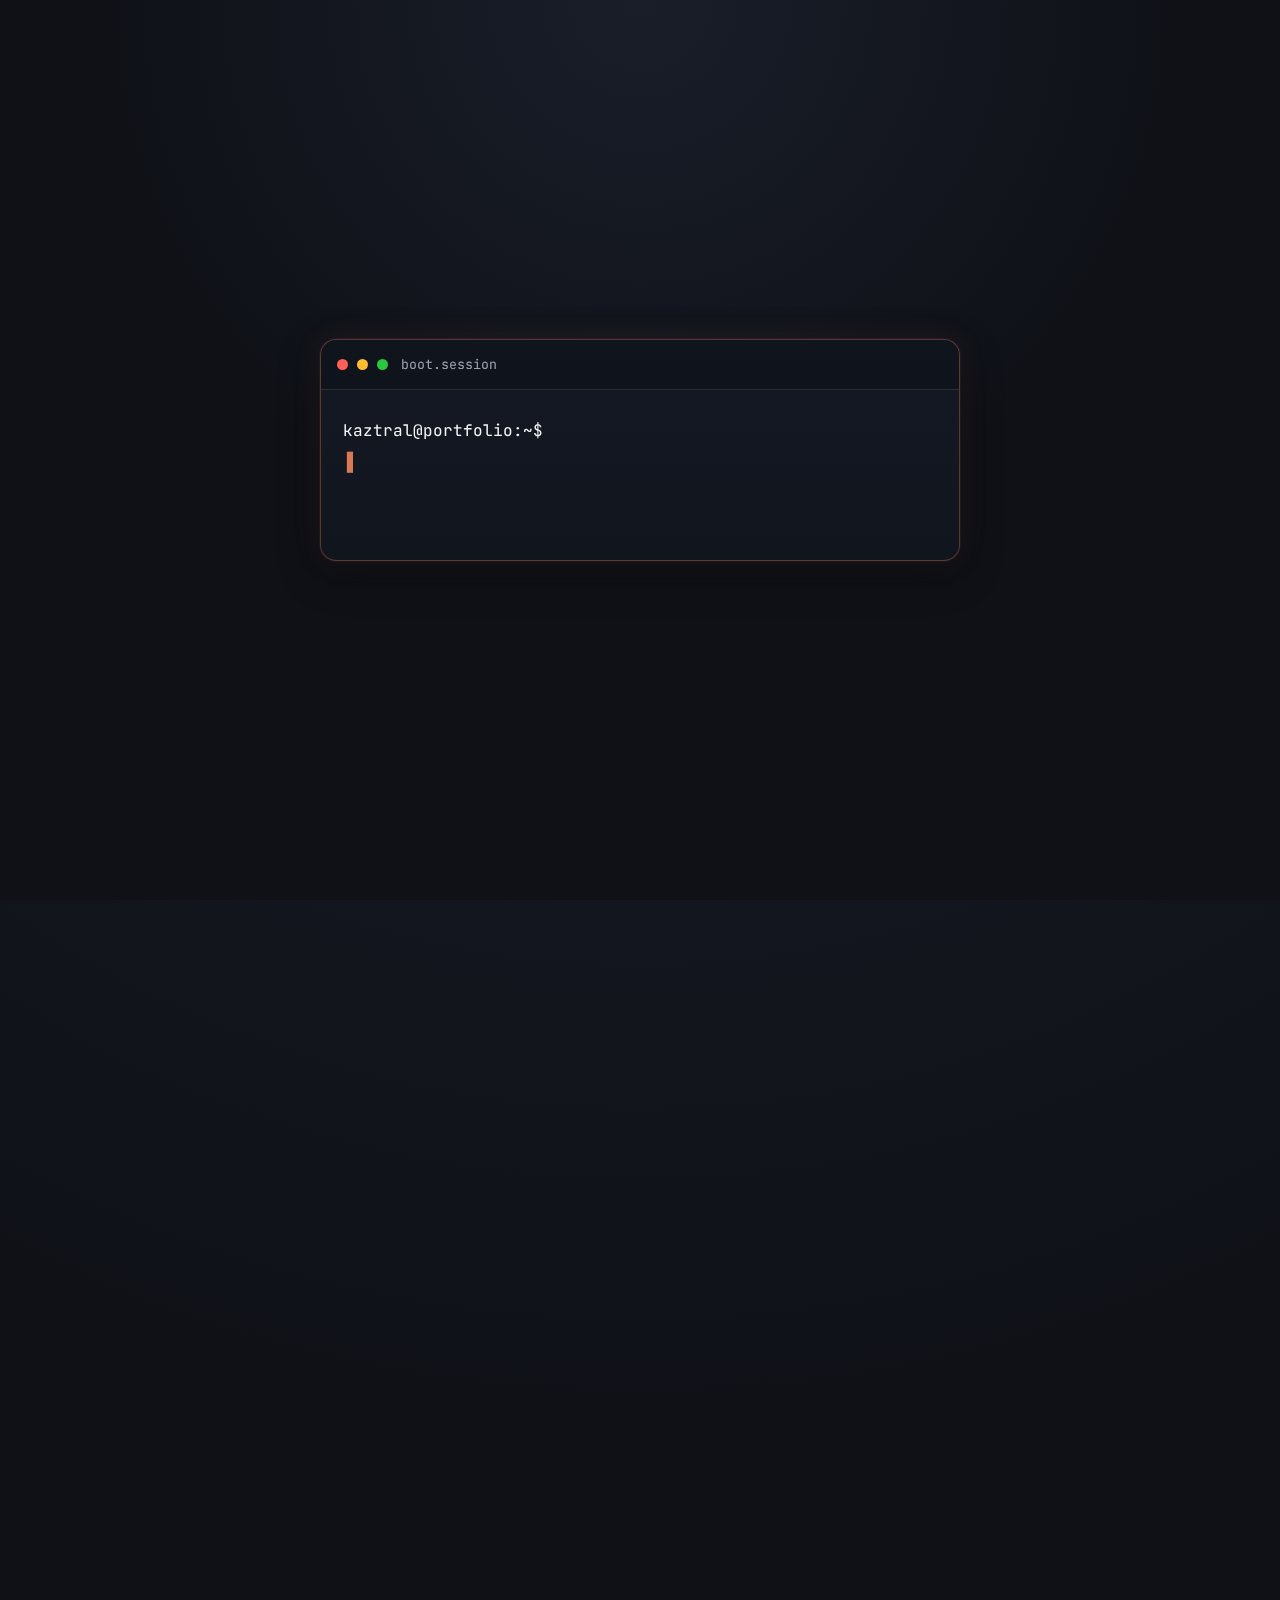
<file: index.html>
<!DOCTYPE html>
<html lang="en">
  <head>
    <meta charset="UTF-8" />
    <meta name="viewport" content="width=device-width, initial-scale=1.0" />
    <meta
      name="description"
      content="Dark terminal-style developer portfolio for Kaztral featuring intro, profile, projects, core capabilities, and contact section."
    />
    <meta name="keywords" content="Kaztral, developer portfolio, web developer, terminal UI, JavaScript, automation" />
    <meta name="author" content="Kaztral" />
    <meta property="og:title" content="Kaztral | Developer Portfolio" />
    <meta
      property="og:description"
      content="Modern terminal-inspired portfolio built with pure HTML, CSS, and JavaScript."
    />
    <meta property="og:type" content="website" />
    <title>Kaztral | Developer Portfolio</title>

    <link rel="preconnect" href="https://fonts.googleapis.com" />
    <link rel="preconnect" href="https://fonts.gstatic.com" crossorigin />
    <link
      href="https://fonts.googleapis.com/css2?family=Fira+Code:wght@400;500;600&family=IBM+Plex+Mono:wght@400;500;600&family=JetBrains+Mono:wght@400;500;600;700&display=swap"
      rel="stylesheet"
    />
    <link rel="stylesheet" href="style.css" />
  </head>

  <body>
    <div class="loader-overlay" id="loaderOverlay" aria-live="polite">
      <article class="terminal-window loader-terminal" aria-label="Loading session terminal">
        <div class="terminal-bar" aria-hidden="true">
          <span class="dot dot-red"></span>
          <span class="dot dot-yellow"></span>
          <span class="dot dot-green"></span>
          <p class="terminal-title">boot.session</p>
        </div>
        <div class="terminal-body">
          <p class="line" data-loader-line="kaztral@portfolio:~$"></p>
          <p class="line" data-loader-line="Checking system status..."></p>
          <p class="line" data-loader-line="Establishing secure session..."></p>
          <p class="line" data-loader-line="Status: ONLINE"></p>
          <p class="line loader-cursor-line"><span class="cursor" aria-hidden="true">▋</span></p>
        </div>
      </article>
    </div>

    <div class="page-content" id="pageContent">
      <div class="scroll-progress" id="scrollProgress" aria-hidden="true"></div>

    <header class="site-header" id="top">
      <nav class="container nav" aria-label="Primary navigation">
        <a href="#home" class="brand" aria-label="Go to home">KZ//</a>

        <button class="nav-toggle" id="navToggle" aria-expanded="false" aria-controls="navMenu">
          <span></span><span></span><span></span>
          <span class="sr-only">Toggle menu</span>
        </button>

        <ul class="nav-menu" id="navMenu">
          <li><a class="nav-link active" href="#home">Home</a></li>
          <li><a class="nav-link" href="#origin">About</a></li>
          <li><a class="nav-link" href="#projects">Projects</a></li>
          <li><a class="nav-link" href="#capabilities">Core Capabilities</a></li>
          <li><a class="nav-link" href="#signal">Contact</a></li>
        </ul>
      </nav>
    </header>

    <main>
      <section class="hero section" id="home" aria-label="Hero section">
        <div class="hero-code-bg" id="heroCodeBg" aria-hidden="true">
          <pre id="heroCodePre"></pre>
        </div>
        <div class="container reveal">
          <div class="hero-splash" aria-label="Kaztral system splash">
            <p class="hero-system-line">[ SYSTEM INTERFACE ONLINE ]</p>
            <h1 class="hero-title" data-text="KAZTRAL">KAZTRAL</h1>
          </div>

          <div class="hero-actions">
            <a href="#projects" class="btn btn-primary">View Projects</a>
            <a href="#signal" class="btn btn-ghost">Contact</a>
          </div>

          <a href="#origin" class="scroll-indicator" aria-label="Scroll to About section">
            <span></span>
          </a>
        </div>
      </section>

      <section class="section" id="origin" aria-label="About section">
        <div class="container reveal">
          <div class="section-heading">
            <p class="kicker">About</p>
            <h2>Terminal session: Kaztral</h2>
          </div>

          <article class="terminal-window" id="aboutTerminal" aria-label="Terminal style about profile">
            <div class="terminal-bar" aria-hidden="true">
              <span class="dot dot-red"></span>
              <span class="dot dot-yellow"></span>
              <span class="dot dot-green"></span>
              <p class="terminal-title">profile.log</p>
            </div>
            <div class="terminal-body">
              <p class="about-accent" data-type-line="* Loading Kaztral profile..."></p>
              <div class="about-lines" aria-live="polite">
                <p class="about-line" data-prefix="> " data-type-line="Hello, I am Kaztral."></p>
                <p class="about-line" data-prefix="> " data-type-line="Developer, web designer, and Bash tool builder."></p>
                <p class="about-line" data-prefix="> " data-type-line="I craft reliable web systems and automation workflows."></p>
                <p class="about-line" data-prefix="> " data-type-line="I value clean architecture, speed, and practical UX."></p>
              </div>
            </div>
          </article>
        </div>
      </section>

      <section class="section" id="projects" aria-label="Projects section">
        <div class="container reveal">
          <div class="section-heading">
            <p class="kicker">🚀 Projects</p>
            <h2>Built for automation, speed, and utility.</h2>
          </div>

          <div class="projects-grid" id="projectsGrid">
            <article class="project-card" data-category="tools" tabindex="0" aria-label="Delulu Terminal Assistant project card">
              <div class="project-inner">
                <div class="project-face project-front">
                  <div class="project-body">
                    <h3>Delulu Terminal Assistant</h3>
                    <p class="project-brief">Advanced terminal AI assistant with offline + API switching.</p>
                    <div class="project-stack" aria-label="Tech stack">
                      <span>Bash</span>
                      <span>JavaScript</span>
                      <span>CLI UX</span>
                    </div>
                  </div>
                </div>
                <div class="project-face project-back">
                  <div class="project-body">
                    <p>
                      Built for developer workflows with command intelligence, automation shortcuts,
                      and resilient fallback modes for low-connectivity sessions.
                    </p>
                    <div class="project-links">
                      <a class="btn btn-ghost" href="https://github.com/Kaztral-ar/delulubot.git" target="_blank" rel="noopener">GitHub</a>
                    </div>
                  </div>
                </div>
              </div>
            </article>

            <article class="project-card" data-category="automation" tabindex="0" aria-label="Tele Bot Template project card">
              <div class="project-inner">
                <div class="project-face project-front">
                  <div class="project-body">
                    <h3>Tele Bot Template</h3>
                    <p class="project-brief">Telegram bot starter for scalable automation deployment.</p>
                    <div class="project-stack" aria-label="Tech stack">
                      <span>Node.js</span>
                      <span>Telegram API</span>
                      <span>Webhooks</span>
                    </div>
                  </div>
                </div>
                <div class="project-face project-back">
                  <div class="project-body">
                    <p>
                      A clean architecture template focused on fast setup, modular bot commands,
                      and production-ready deployment flow.
                    </p>
                    <div class="project-links">
                      <a class="btn btn-ghost" href="https://github.com/Kaztral-ar" target="_blank" rel="noopener">GitHub</a>
                    </div>
                  </div>
                </div>
              </div>
            </article>

            <article class="project-card" data-category="automation" tabindex="0" aria-label="Channel Manage Bot project card">
              <div class="project-inner">
                <div class="project-face project-front">
                  <div class="project-body">
                    <h3>Channel Manage Bot</h3>
                    <p class="project-brief">Automation and moderation control center for channels.</p>
                    <div class="project-stack" aria-label="Tech stack">
                      <span>Python</span>
                      <span>Bot API</span>
                      <span>Schedulers</span>
                    </div>
                  </div>
                </div>
                <div class="project-face project-back">
                  <div class="project-body">
                    <p>
                      Handles moderation queues, smart posting workflows, and admin-driven channel
                      controls with a lightweight automation runtime.
                    </p>
                    <div class="project-links">
                      <a class="btn btn-ghost" href="https://github.com/Kaztral-ar/Telebot.git" target="_blank" rel="noopener">GitHub</a>
                      <a class="btn btn-ghost" href="#" aria-disabled="true">View Live</a>
                    </div>
                  </div>
                </div>
              </div>
            </article>
          </div>
        </div>
      </section>

      <section class="section" id="capabilities" aria-label="Core capabilities section">
        <div class="container reveal">
          <div class="section-heading">
            <p class="kicker">Core Capabilities</p>
            <h2>Technical range with execution discipline.</h2>
          </div>

          <div class="arsenal-deck" id="capabilitiesDeck" aria-live="polite" aria-label="Core capabilities swipe deck">
            <article class="arsenal-card is-active" data-card-index="0">
              <h3>Web Systems</h3>
              <p>Modern responsive interfaces built with clean architecture. Focus on performance, minimal UI, and scalable frontend systems.</p>
              <p class="arsenal-stackline"><span>Stack:</span> HTML, CSS, JS, React</p>
            </article>

            <article class="arsenal-card" data-card-index="1">
              <h3>Automation Tools</h3>
              <p>CLI and Bash automation for workflow optimization. Task scheduling, IP rotation tools, system scripting.</p>
              <p class="arsenal-stackline"><span>Stack:</span> Bash, Linux, Cron, Git</p>
            </article>

            <article class="arsenal-card" data-card-index="2">
              <h3>Ethical Security Tools</h3>
              <p>Security-focused utilities and controlled testing scripts. Network awareness, automation, system analysis.</p>
              <p class="arsenal-stackline"><span>Stack:</span> Shell, Networking, Terminal</p>
            </article>

            <article class="arsenal-card" data-card-index="3">
              <h3>UI Engineering</h3>
              <p>Dark-mode systems with glow accents and clean structure. Smooth animations, premium interaction design.</p>
            </article>
          </div>
        </div>
      </section>
      <section class="section" id="signal" aria-label="Contact section">
        <div class="container reveal">
          <div class="section-heading">
            <p class="kicker">Contact</p>
            <h2>Let’s build something powerful.</h2>
          </div>

          <form class="contact-form" id="contactForm" aria-label="Contact form">
            <label for="name">Name</label>
            <input id="name" name="name" type="text" autocomplete="name" required />

            <label for="email">Email</label>
            <input id="email" name="email" type="email" autocomplete="email" required />

            <label for="message">Message</label>
            <textarea id="message" name="message" rows="5" required></textarea>

            <button class="btn btn-primary" type="submit">Send Message</button>
            <p class="form-success" id="formStatus" role="status" aria-live="polite"></p>
          </form>
        </div>
      </section>
    </main>

    <footer class="footer">
      <div class="container footer-inner">
        <p>© <span id="year"></span> Kaztral. Crafted in terminal mode.</p>
        <a href="#home" class="to-top" aria-label="Back to top">↑ Top</a>
      </div>
      <p class="sr-only">Kaztral terminal portfolio website.</p>
    </footer>

    </div>

    <script src="script.js"></script>
  </body>
</html>
</file>
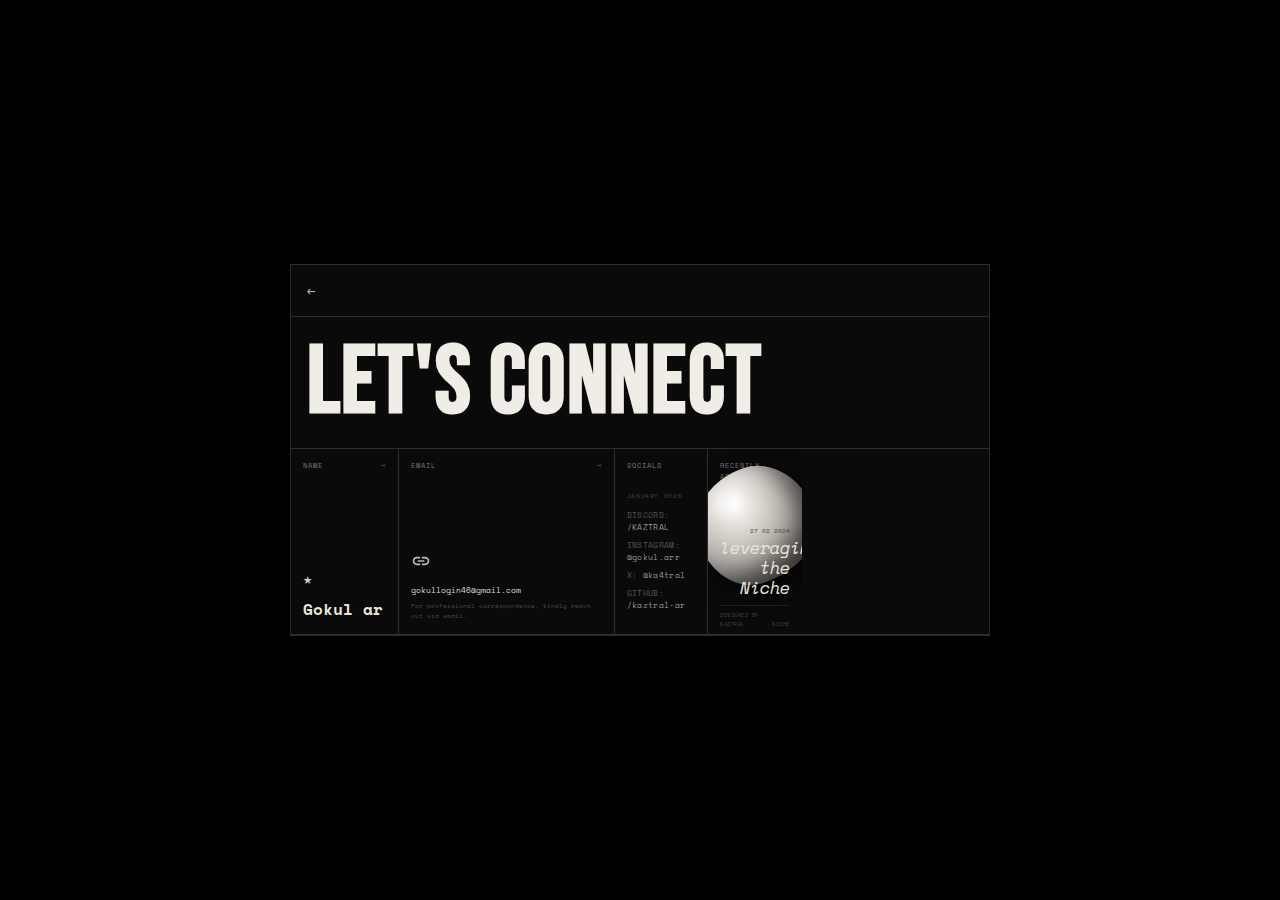
<file: contact.html>
<!DOCTYPE html>
<html lang="en">
<head>
  <meta charset="UTF-8"/>
  <meta name="viewport" content="width=device-width, initial-scale=1.0"/>
  <title>Let's Connect</title>
  <link href="https://fonts.googleapis.com/css2?family=Bebas+Neue&family=Space+Mono:ital,wght@0,400;0,700;1,400;1,700&display=swap" rel="stylesheet"/>
  <style>
    *, *::before, *::after { box-sizing: border-box; margin: 0; padding: 0; }

    body {
      background: #000;
      display: flex;
      align-items: center;
      justify-content: center;
      min-height: 100vh;
      padding: 1.5rem;
      font-family: 'Space Mono', monospace;
    }

    .card {
      width: 100%;
      max-width: 700px;
      border: 1px solid #2e2e2e;
      background: #0a0a0a;
    }

    .back-row {
      padding: 0.85rem 1rem;
      border-bottom: 1px solid #2e2e2e;
    }

    .back-btn {
      color: #bbb;
      font-size: 0.85rem;
      cursor: pointer;
    }

    .hero-row {
      padding: 1.2rem 1rem 1rem;
      border-bottom: 1px solid #2e2e2e;
    }

    .hero-title {
      font-family: 'Bebas Neue', sans-serif;
      font-size: clamp(3.5rem, 13.5vw, 6rem);
      letter-spacing: 0.015em;
      color: #f0ede6;
      line-height: 1;
    }

    .info-grid {
      display: grid;
      grid-template-columns: 0.75fr 1.5fr 1.3fr 1.3fr;
      border-bottom: 1px solid #2e2e2e;
    }

    .info-cell {
      border-right: 1px solid #2e2e2e;
      padding: 0.65rem 0.75rem 0.85rem;
      min-height: 145px;
      display: flex;
      flex-direction: column;
    }

    .info-cell:last-child { border-right: none; }

    .cell-label {
      display: flex;
      align-items: center;
      justify-content: space-between;
      font-size: 0.44rem;
      letter-spacing: 0.14em;
      text-transform: uppercase;
      color: #777;
      margin-bottom: 0.8rem;
    }

    .cell-label .arr { color: #444; }

    .cell-body { flex: 1; display: flex; flex-direction: column; justify-content: flex-end; }

    .star { font-size: 0.95rem; color: #ccc; margin-bottom: 0.6rem; }

    .name-text {
      font-size: 1rem;
      font-weight: 700;
      color: #e8e4dc;
      line-height: 1.4;
    }

    .link-icon { margin-bottom: 0.45rem; }
    .link-icon svg { width: 20px; height: 20px; fill: #bbb; }

    .cell-main {
      font-size: 0.52rem;
      color: #ddd;
      line-height: 1.45;
      word-break: break-all;
      margin-bottom: 0.3rem;
    }

    .cell-sub {
      font-size: 0.38rem;
      color: #4a4a4a;
      line-height: 1.6;
    }

    .keypad {
      display: grid;
      grid-template-columns: repeat(3, 5px);
      gap: 3.5px;
      margin-bottom: 0.45rem;
    }

    .keypad span { width: 5px; height: 5px; background: #bbb; display: block; }

    .pin-icon { margin-bottom: 0.45rem; }
    .pin-icon svg { width: 16px; height: 18px; fill: #bbb; }

    .location-text {
      font-size: 1rem;
      color: #ccc;
      line-height: 1.5;
    }

    .bottom-grid {
      display: grid;
      grid-template-columns: 1fr 1fr;
    }

    .socials-cell {
      border-right: 1px solid #2e2e2e;
      padding: 0.65rem 0.75rem 1rem;
    }

    .section-label {
      font-size: 0.44rem;
      letter-spacing: 0.14em;
      text-transform: uppercase;
      color: #777;
      margin-bottom: 1.3rem;
    }

    .socials-date {
      font-size: 0.38rem;
      color: #444;
      letter-spacing: 0.1em;
      text-transform: uppercase;
      margin-bottom: 0.55rem;
    }

    .socials-list {
      list-style: none;
      display: flex;
      flex-direction: column;
      gap: 0.38rem;
    }

    .socials-list li {
      font-size: 0.48rem;
      color: #999;
      letter-spacing: 0.04em;
    }

    .socials-list li .platform { color: #555; }
    .socials-list li .handle { color: #999; }

    .recent-cell {
      padding: 0.65rem 0.75rem 0;
      position: relative;
      overflow: hidden;
      min-height: 185px;
      display: flex;
      flex-direction: column;
    }

    .recent-port-label {
      font-size: 0.38rem;
      color: #555;
      text-transform: uppercase;
      letter-spacing: 0.08em;
      margin-bottom: 0.15rem;
      margin-top: 0.4rem;
    }

    .recent-url {
      font-size: 0.46rem;
      color: #888;
      text-decoration: underline;
      letter-spacing: 0.02em;
    }

    .blob-wrap {
      position: absolute;
      right: -14px;
      bottom: 52px;
      width: 120px;
      height: 115px;
      pointer-events: none;
    }

    .blob {
      width: 100%;
      height: 100%;
      border-radius: 55% 45% 60% 40% / 48% 58% 42% 52%;
      background:
        radial-gradient(ellipse at 38% 28%, #ffffff 0%, #e4e0da 18%, #c0bbb5 40%, #95918c 65%, #605d59 90%);
      box-shadow:
        inset -14px -14px 22px rgba(0,0,0,0.55),
        inset 10px 10px 18px rgba(255,255,255,0.22),
        5px 10px 24px rgba(0,0,0,0.75);
      transform: rotate(-18deg);
      position: relative;
    }

    .blob::after {
      content: '';
      position: absolute;
      top: 14%;
      left: 18%;
      width: 28%;
      height: 18%;
      background: rgba(255,255,255,0.38);
      border-radius: 50%;
      filter: blur(5px);
      transform: rotate(-22deg);
    }

    .recent-bottom {
      position: absolute;
      bottom: 0;
      left: 0;
      right: 0;
      padding: 0 0.75rem 0;
    }

    .recent-date {
      font-size: 0.38rem;
      color: #444;
      text-align: right;
      margin-bottom: 0.18rem;
    }

    .recent-headline {
      font-family: 'Space Mono', monospace;
      font-style: italic;
      font-size: clamp(0.7rem, 3vw, 1.05rem);
      color: #e8e4dc;
      line-height: 1.2;
      text-align: right;
      margin-bottom: 0;
    }

    .recent-footer {
      display: flex;
      justify-content: space-between;
      align-items: flex-end;
      font-size: 0.34rem;
      color: #444;
      letter-spacing: 0.09em;
      text-transform: uppercase;
      line-height: 1.5;
      border-top: 1px solid #1e1e1e;
      margin-top: 0.4rem;
      padding: 0.35rem 0 0.4rem;
    }

    @media (max-width: 780px) {
      .info-grid,
      .bottom-grid {
        grid-template-columns: 1fr;
      }

      .info-cell,
      .socials-cell {
        border-right: none;
        border-bottom: 1px solid #2e2e2e;
      }

      .recent-cell {
        min-height: 220px;
      }
    }
  </style>
</head>
<body>
  <div class="card">
    <div class="back-row">
      <span class="back-btn">←</span>
    </div>

    <div class="hero-row">
      <h1 class="hero-title">LET'S CONNECT</h1>
    </div>

    <div class="info-grid">
      <div class="info-cell">
        <div class="cell-label">NAME <span class="arr">→</span></div>
        <div class="cell-body">
          <div class="star">★</div>
          <div class="name-text">Gokul ar</div>
        </div>
      </div>

      <div class="info-cell">
        <div class="cell-label">EMAIL <span class="arr">→</span></div>
        <div class="cell-body">
          <div class="link-icon">
            <svg viewBox="0 0 24 24"><path d="M17 7h-4v2h4c1.65 0 3 1.35 3 3s-1.35 3-3 3h-4v2h4c2.76 0 5-2.24 5-5s-2.24-5-5-5zm-6 8H7c-1.65 0-3-1.35-3-3s1.35-3 3-3h4V7H7c-2.76 0-5 2.24-5 5s2.24 5 5 5h4v-2zm-3-4h8v2H8z"/></svg>
          </div>
          <div class="cell-main">gokullogin46@gmail.com</div>
          <div class="cell-sub">For professional correspondence, kindly reach out via email.</div>
        </div>
      </div>

    <div class="bottom-grid">
      <div class="socials-cell">
        <div class="section-label">SOCIALS</div>
        <div class="socials-date">JANUARY 2026</div>
        <ul class="socials-list">
          <li><span class="platform">DISCORD: </span><span class="handle">/KAZTRAL</span></li>
          <li><span class="platform">INSTAGRAM: </span><span class="handle">@gokul.arr</span></li>
          <li><span class="platform">X: </span><span class="handle">@ka4tral</span></li>
          <li><span class="platform">GITHUB: </span><span class="handle">/kaztral-ar</span></li>
        </ul>
      </div>

      <div class="recent-cell">
        <div class="section-label">RECENTLY ADDED</div>
        <div class="recent-port-label">PORTFOLIO:</div>
        

        <div class="blob-wrap">
          <div class="blob"></div>
        </div>

        <div class="recent-bottom">
          <div class="recent-date">27 02 2024</div>
          <div class="recent-headline"><em>leveraging the<br/>Niche</em></div>
          <div class="recent-footer">
            <span>DESIGNED BY<br/>kaztral</span>
            <span>Niche</span>
          </div>
        </div>
      </div>
    </div>
  </div>
</body>
</html>
</file>
<file: style.css>
:root {
  --bg: #0f1117;
  --panel: #141923;
  --panel-2: #11151e;
  --accent: #d97757;
  --accent-soft: rgba(217, 119, 87, 0.35);
  --text: #f3f4f6;
  --muted: #9aa3b2;
  --line: rgba(243, 244, 246, 0.12);
  --radius: 16px;
  --shadow: 0 12px 40px rgba(0, 0, 0, 0.35);
}

* {
  box-sizing: border-box;
}

html {
  scroll-behavior: smooth;
}

body {
  margin: 0;
  min-height: 100vh;
  background: radial-gradient(circle at top, #191e29, var(--bg) 50%);
  color: var(--text);
  font-family: 'JetBrains Mono', 'Fira Code', 'IBM Plex Mono', monospace;
  line-height: 1.6;
}


body:not(.loaded) {
  overflow: hidden;
}

.page-content {
  opacity: 0;
  visibility: hidden;
  transition: opacity 0.8s ease;
}

body.loaded .page-content {
  opacity: 1;
  visibility: visible;
}

.loader-overlay {
  position: fixed;
  inset: 0;
  z-index: 120;
  display: grid;
  place-items: center;
  padding: 1.2rem;
  background: radial-gradient(circle at top, #191e29, var(--bg) 50%);
  transition: opacity 0.5s ease, visibility 0.5s ease;
}

.loader-overlay.hidden {
  opacity: 0;
  visibility: hidden;
  pointer-events: none;
}

.loader-terminal {
  width: min(640px, 100%);
}

.loader-terminal .terminal-body {
  min-height: 170px;
}

.loader-cursor-line {
  margin-top: 0.8rem;
}

.container {
  width: min(1120px, 92vw);
  margin: 0 auto;
}

.section {
  padding: 4.5rem 0;
}

.scroll-progress {
  position: fixed;
  top: 0;
  left: 0;
  width: 0;
  height: 3px;
  background: linear-gradient(90deg, var(--accent), #efab91);
  z-index: 100;
}

.site-header {
  position: sticky;
  top: 0;
  z-index: 90;
  backdrop-filter: blur(10px);
  background: rgba(15, 17, 23, 0.8);
  border-bottom: 1px solid var(--line);
}

.nav {
  display: flex;
  align-items: center;
  justify-content: space-between;
  min-height: 68px;
}

.brand {
  color: var(--accent);
  text-decoration: none;
  font-weight: 700;
  letter-spacing: 0.08em;
}

.nav-menu {
  display: flex;
  align-items: center;
  gap: 1rem;
  list-style: none;
  padding: 0;
  margin: 0;
}

.nav-link {
  color: var(--muted);
  text-decoration: none;
  padding: 0.4rem 0.7rem;
  border-radius: 8px;
  transition: 0.2s ease;
}

.nav-link:hover,
.nav-link.active {
  color: var(--text);
  background: rgba(217, 119, 87, 0.12);
  box-shadow: 0 0 0 1px rgba(217, 119, 87, 0.2);
}

.nav-toggle {
  display: none;
  background: none;
  border: 0;
  cursor: pointer;
}

.nav-toggle span {
  display: block;
  width: 22px;
  height: 2px;
  border-radius: 99px;
  background: var(--text);
  margin: 4px 0;
}

.sr-only {
  position: absolute;
  width: 1px;
  height: 1px;
  margin: -1px;
  overflow: hidden;
  clip: rect(0, 0, 0, 0);
}

.terminal-window {
  background: linear-gradient(180deg, var(--panel), var(--panel-2));
  border: 1px solid rgba(217, 119, 87, 0.35);
  border-radius: var(--radius);
  box-shadow: var(--shadow), 0 0 0 1px rgba(217, 119, 87, 0.08), 0 0 30px rgba(217, 119, 87, 0.1);
  overflow: hidden;
}

.terminal-bar {
  display: flex;
  align-items: center;
  gap: 0.55rem;
  padding: 0.85rem 1rem;
  border-bottom: 1px solid var(--line);
  background: rgba(0, 0, 0, 0.2);
}

.dot {
  width: 11px;
  height: 11px;
  border-radius: 50%;
}

.dot-red { background: #ff5f57; }
.dot-yellow { background: #febc2e; }
.dot-green { background: #28c840; }

.terminal-title {
  margin: 0 0 0 0.3rem;
  color: var(--muted);
  font-size: 0.83rem;
}

.terminal-body {
  padding: 1.3rem 1.4rem 1.5rem;
}

.hero {
  position: relative;
  padding-top: 3.2rem;
  overflow: hidden;
}

.hero-code-bg {
  position: absolute;
  inset: 0;
  overflow: hidden;
  pointer-events: none;
  z-index: 1;
  opacity: 0;
  transition: opacity 0.9s ease;
}

.hero-code-bg.active {
  opacity: 1;
}

.hero-code-bg pre {
  margin: 0;
  padding: 1rem;
  min-width: 100%;
  min-height: 200%;
  color: rgba(168, 194, 230, 0.09);
  font-family: 'JetBrains Mono', 'Fira Code', 'IBM Plex Mono', monospace;
  font-size: clamp(0.62rem, 0.9vw, 0.78rem);
  line-height: 1.45;
  white-space: pre;
  letter-spacing: 0.01em;
  filter: blur(8px);
  transform: translate3d(0, 0, 0);
  will-change: transform;
  animation: heroCodeScroll 28s linear infinite;
  animation-play-state: paused;
}

.hero-code-bg.active pre {
  animation-play-state: running;
}

@keyframes heroCodeScroll {
  from {
    transform: translate3d(0, -12%, 0);
  }
  to {
    transform: translate3d(0, -52%, 0);
  }
}

.hero .container {
  position: relative;
  z-index: 2;
  display: grid;
  place-items: center;
  text-align: center;
}

.hero-splash {
  margin-top: clamp(1.2rem, 6vw, 3rem);
}

.hero-system-line {
  margin: 0;
  font-size: clamp(0.72rem, 1.4vw, 0.9rem);
  letter-spacing: 0.22em;
  color: rgba(243, 244, 246, 0.72);
}

.hero-title {
  position: relative;
  margin: 0.45rem 0 0;
  font-size: clamp(2.8rem, 16vw, 8.2rem);
  font-weight: 700;
  letter-spacing: 0.14em;
  color: var(--accent);
  line-height: 0.95;
  text-shadow: 0 0 22px rgba(217, 119, 87, 0.38);
}

.hero-title::after {
  content: attr(data-text);
  position: absolute;
  inset: 0;
  color: transparent;
  -webkit-text-stroke: 1px rgba(243, 244, 246, 0.15);
  transform: translate(5px, 4px);
  pointer-events: none;
}

.line { margin: 0.45rem 0; }
.label { color: var(--accent); }

.cursor {
  display: inline-block;
  color: var(--accent);
  margin-left: 0.2rem;
  animation: blink 0.95s steps(2, end) infinite;
}

@keyframes blink {
  50% { opacity: 0; }
}

.hero-actions {
  position: relative;
  z-index: 2;
  margin-top: 1.3rem;
  display: flex;
  justify-content: center;
  gap: 0.8rem;
  flex-wrap: wrap;
}

.btn {
  display: inline-flex;
  align-items: center;
  justify-content: center;
  gap: 0.4rem;
  border: 1px solid transparent;
  border-radius: 10px;
  padding: 0.6rem 1rem;
  text-decoration: none;
  color: var(--text);
  font-size: 0.9rem;
  transition: 0.22s ease;
}

.btn:hover {
  transform: translateY(-1px);
  box-shadow: 0 0 16px var(--accent-soft);
}

.btn-primary {
  background: linear-gradient(135deg, #ca6d4f, var(--accent));
}

.btn-ghost {
  border-color: var(--line);
  background: rgba(255, 255, 255, 0.02);
}

.scroll-indicator {
  position: relative;
  z-index: 2;
  margin: 1.8rem auto 0;
  display: inline-flex;
  width: 28px;
  height: 46px;
  border: 1px solid var(--line);
  border-radius: 999px;
  justify-content: center;
}

.scroll-indicator span {
  width: 4px;
  height: 8px;
  background: var(--accent);
  border-radius: 4px;
  margin-top: 9px;
  animation: drop 1.3s infinite;
}

@keyframes drop {
  0% { transform: translateY(0); opacity: 1; }
  100% { transform: translateY(14px); opacity: 0.2; }
}

.section-heading {
  margin-bottom: 1.2rem;
}

.kicker {
  color: var(--accent);
  margin: 0;
  font-size: 0.84rem;
}

h1, h2, h3 {
  margin: 0.35rem 0 0.55rem;
  line-height: 1.3;
}

h2 { font-size: clamp(1.4rem, 2.5vw, 2rem); }

.about-line::before {
  content: attr(data-prefix);
  color: var(--accent);
}

.about-accent,
.about-line {
  margin: 0.55rem 0;
  color: var(--muted);
  min-height: 1.4em;
}

.about-accent {
  transition: opacity 0.2s ease, transform 0.2s ease;
}

.about-accent.is-clearing {
  opacity: 0;
  transform: translateY(-4px);
}

.about-lines {
  opacity: 0;
  transform: translateY(6px);
  transition: opacity 0.35s ease, transform 0.35s ease;
}

.about-lines.is-visible {
  opacity: 1;
  transform: translateY(0);
}


.about-accent.is-typing::after,
.about-line.is-typing::after {
  content: '▋';
  color: var(--accent);
  margin-left: 0.2rem;
  animation: blink 0.95s steps(2, end) infinite;
}

.projects-grid {
  display: grid;
  grid-template-columns: repeat(3, minmax(0, 1fr));
  gap: 1rem;
}

.contact-form {
  background: rgba(20, 25, 35, 0.9);
  border: 1px solid var(--line);
  border-radius: 14px;
  transition: 0.22s ease;
}

.project-card {
  position: relative;
  perspective: 1200px;
  border-radius: 18px;
  min-height: 240px;
}

.project-inner {
  position: relative;
  height: 100%;
  min-height: 240px;
  transform-origin: center;
  transform-style: preserve-3d;
  transform: translateZ(0);
  transition: transform 0.6s cubic-bezier(0.22, 1, 0.36, 1), box-shadow 0.45s cubic-bezier(0.22, 1, 0.36, 1);
  will-change: transform;
  border-radius: 18px;
  border: 1px solid var(--line);
  overflow: hidden;
  box-shadow: 0 16px 34px rgba(0, 0, 0, 0.35);
}

.project-card:hover .project-inner {
  border-color: rgba(217, 119, 87, 0.5);
  box-shadow: 0 24px 40px rgba(0, 0, 0, 0.48), 0 0 24px rgba(217, 119, 87, 0.17);
}

.project-card::before {
  content: '';
  position: absolute;
  inset: 1px;
  border-radius: 18px;
  background: radial-gradient(circle at var(--light-x, 50%) var(--light-y, 50%), rgba(255, 255, 255, 0.16), transparent 42%);
  opacity: 0;
  pointer-events: none;
  transition: opacity 0.3s ease;
  z-index: 3;
}

.project-card:hover::before {
  opacity: 1;
}

.project-body,
.arsenal-card {
  padding: 1rem;
}

.project-face {
  position: absolute;
  inset: 0;
  backface-visibility: hidden;
  -webkit-backface-visibility: hidden;
  background: rgba(20, 25, 35, 0.9);
}

.project-front {
  display: flex;
}

.project-back {
  transform: rotateY(180deg);
  display: flex;
}

.project-front .project-body,
.project-back .project-body {
  display: flex;
  flex-direction: column;
  justify-content: space-between;
  width: 100%;
}

.project-brief {
  color: var(--muted);
  margin-bottom: 1rem;
}

.project-stack {
  display: flex;
  flex-wrap: wrap;
  gap: 0.42rem;
  margin-top: auto;
}

.project-stack span {
  font-size: 0.75rem;
  color: #ffd8cc;
  border: 1px solid rgba(217, 119, 87, 0.32);
  background: rgba(217, 119, 87, 0.13);
  border-radius: 999px;
  padding: 0.2rem 0.55rem;
}

.project-links {
  margin-top: 0.9rem;
  display: flex;
  gap: 0.55rem;
  flex-wrap: wrap;
}

.arsenal-card p,
.project-body p {
  color: var(--muted);
  margin: 0;
}

.project-card.is-tilting .project-inner {
  transition-duration: 0.08s;
}

@media (hover: none), (pointer: coarse) {
  .project-card::before,
  .project-card:hover::before {
    opacity: 0;
  }

  .project-card:hover .project-inner {
    box-shadow: 0 16px 34px rgba(0, 0, 0, 0.35);
  }
}

.arsenal-deck {
  width: min(900px, 100%);
  height: clamp(250px, 55vw, 300px);
  margin: 0 auto;
  position: relative;
  overflow: hidden;
  border-radius: 20px;
  touch-action: none;
}

body.deck-interacting {
  overflow: hidden;
}

.arsenal-card {
  position: absolute;
  inset: 0;
  width: 100%;
  padding: 1.35rem;
  border-radius: 20px;
  background: rgba(20, 25, 35, 0.74);
  border: 1px solid rgba(243, 244, 246, 0.14);
  box-shadow: 0 18px 40px rgba(0, 0, 0, 0.34);
  backdrop-filter: blur(9px);
  -webkit-backdrop-filter: blur(9px);
  transition: transform 0.5s cubic-bezier(0.22, 1, 0.36, 1), opacity 0.5s cubic-bezier(0.22, 1, 0.36, 1), border-color 0.5s cubic-bezier(0.22, 1, 0.36, 1);
  will-change: transform, opacity;
}

.arsenal-card h3 {
  margin-bottom: 0.55rem;
}

.arsenal-card p {
  margin-bottom: 1rem;
  max-width: 62ch;
}

.arsenal-stackline {
  margin: 0;
  color: var(--text);
  font-size: 0.86rem;
}

.arsenal-stackline span {
  color: var(--accent);
}

.arsenal-card.is-active {
  transform: translateY(0) scale(1);
  opacity: 1;
  z-index: 3;
  border-color: rgba(217, 119, 87, 0.56);
  box-shadow: 0 26px 48px rgba(0, 0, 0, 0.46), 0 0 0 1px rgba(217, 119, 87, 0.28), 0 0 18px rgba(217, 119, 87, 0.14);
}

.arsenal-card.is-prev {
  transform: translateY(20px) scale(0.92);
  opacity: 0.6;
  z-index: 2;
}

.arsenal-card.is-next {
  transform: translateY(100%);
  opacity: 0;
  z-index: 1;
}

.contact-form {
  padding: 1rem;
  display: grid;
  gap: 0.5rem;
  max-width: 640px;
}

input,
textarea {
  width: 100%;
  border: 1px solid var(--line);
  background: #0e131b;
  color: var(--text);
  border-radius: 10px;
  padding: 0.65rem 0.75rem;
  font: inherit;
}

input:focus,
textarea:focus {
  outline: none;
  border-color: var(--accent);
  box-shadow: 0 0 0 3px rgba(217, 119, 87, 0.2);
}

.form-success {
  min-height: 1.2rem;
  color: var(--accent);
  margin: 0.2rem 0 0;
}

.footer {
  border-top: 1px solid var(--line);
  padding: 1.3rem 0 1.8rem;
}

.footer-inner {
  display: flex;
  justify-content: space-between;
  gap: 1rem;
  align-items: center;
  color: var(--muted);
}

.to-top {
  color: var(--text);
  text-decoration: none;
}

.reveal {
  opacity: 0;
  transform: translateY(18px);
  transition: opacity 0.5s ease, transform 0.5s ease;
}

.reveal.visible {
  opacity: 1;
  transform: translateY(0);
}

@media (max-width: 860px) {
  .projects-grid {
    grid-template-columns: 1fr 1fr;
  }

  .nav-toggle {
    display: block;
  }

  .nav-menu {
    display: none;
    position: absolute;
    top: 68px;
    right: 4vw;
    background: var(--panel);
    border: 1px solid var(--line);
    border-radius: 12px;
    padding: 0.7rem;
    flex-direction: column;
    align-items: stretch;
    min-width: 160px;
  }

  .nav-menu.open {
    display: flex;
  }
}

@media (max-width: 560px) {
  .section {
    padding: 3.6rem 0;
  }

  .projects-grid {
    grid-template-columns: 1fr;
  }

  .loader-terminal .terminal-body {
    min-height: 150px;
    padding: 1rem;
  }

  .footer-inner {
    flex-direction: column;
    align-items: flex-start;
  }
}
</file>
